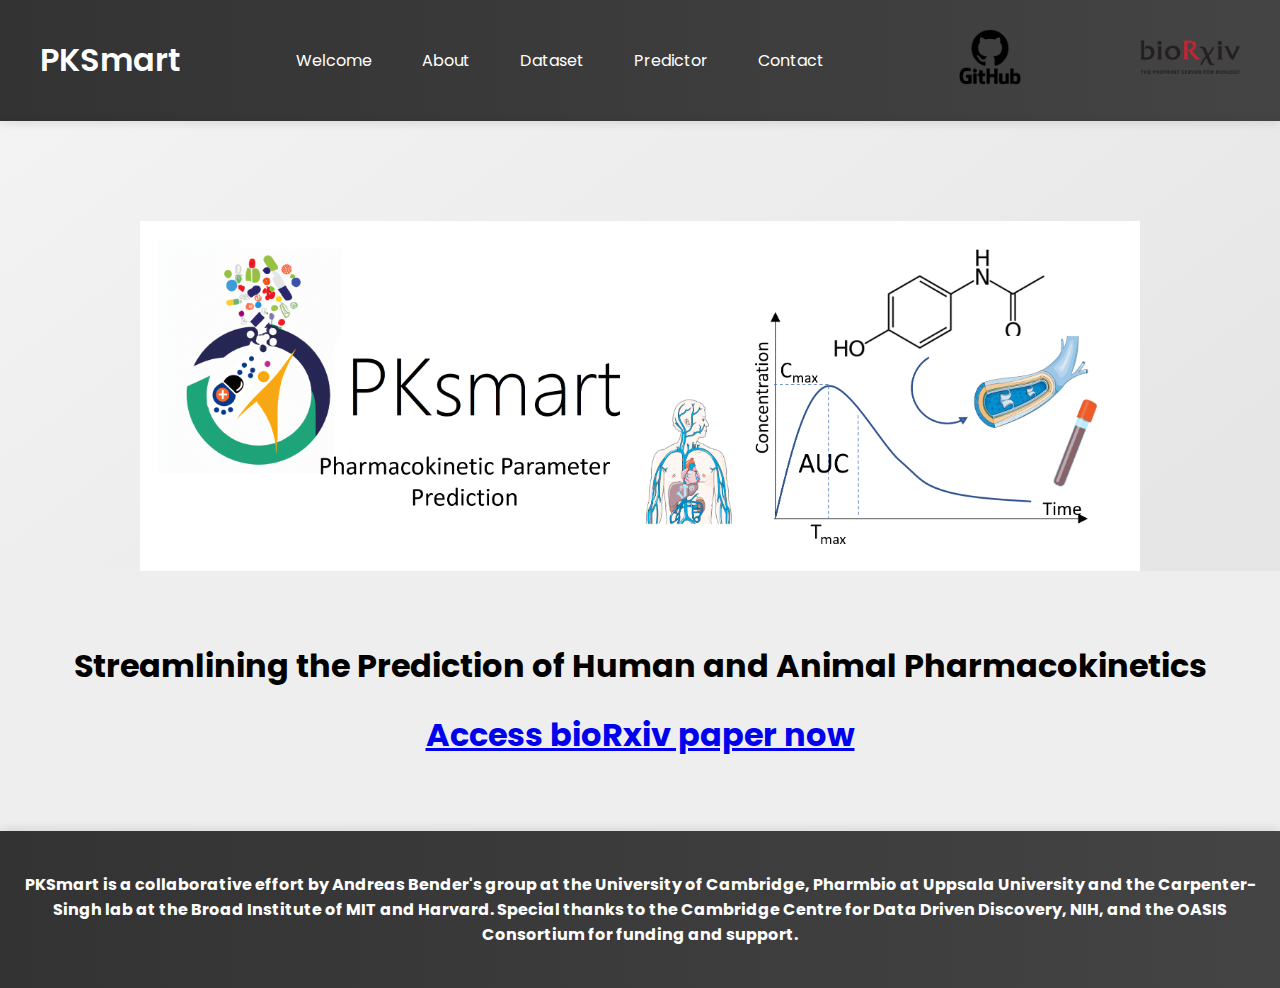
<file: docs/index.html>
<!DOCTYPE html>
<html lang="en">

<head>
    <meta charset="UTF-8">
    <meta name="viewport" content="width=device-width, initial-scale=1.0">
    <title>PKSmart</title>
    <link rel="stylesheet" href="styles.css">
</head>

<body>

    <nav class="navbar">
        <div class="navbar-content">
            <h1>PKSmart</h1>
            <ul>
                <li><a href="index.html">Welcome</a></li>
                <li><a href="about.html">About</a></li>
                <li><a href="datasets.html">Dataset</a></li>
                <li><a href="predictor.html">Predictor</a></li>
                <li><a href="contact.html">Contact</a></li>
            </ul>

            <a href="https://github.com/srijitseal/PKSmart" target="_blank">
                <img src="github.png" alt="GitHub" width="100">
            </a>

            <a href="https://www.biorxiv.org/content/10.1101/2024.02.02.578658v1" target="_blank">
                <img src="BioRxiv_logo.png" alt="bioRxiv" width="100">
            </a>
        </div>
    </nav>

    <div class="header-image">
        <img src="header.png" alt="Header" width="100">
    </div>

    <section class="hero">
        <h1>Streamlining the Prediction of Human and Animal Pharmacokinetics</h1>
        <h1><a href="https://www.biorxiv.org/content/10.1101/2024.02.02.578658v1" target="_blank">Access bioRxiv paper now</a></h1>
    </section>

    <footer>
        <h4>PKSmart is a collaborative effort by Andreas Bender's group at the University of Cambridge, Pharmbio at Uppsala University and the Carpenter-Singh lab at the Broad Institute of MIT and Harvard. Special thanks to the Cambridge Centre for Data Driven Discovery, NIH, and the OASIS Consortium for funding and support.</h4>
    </footer>

</body>

</html>
</file>
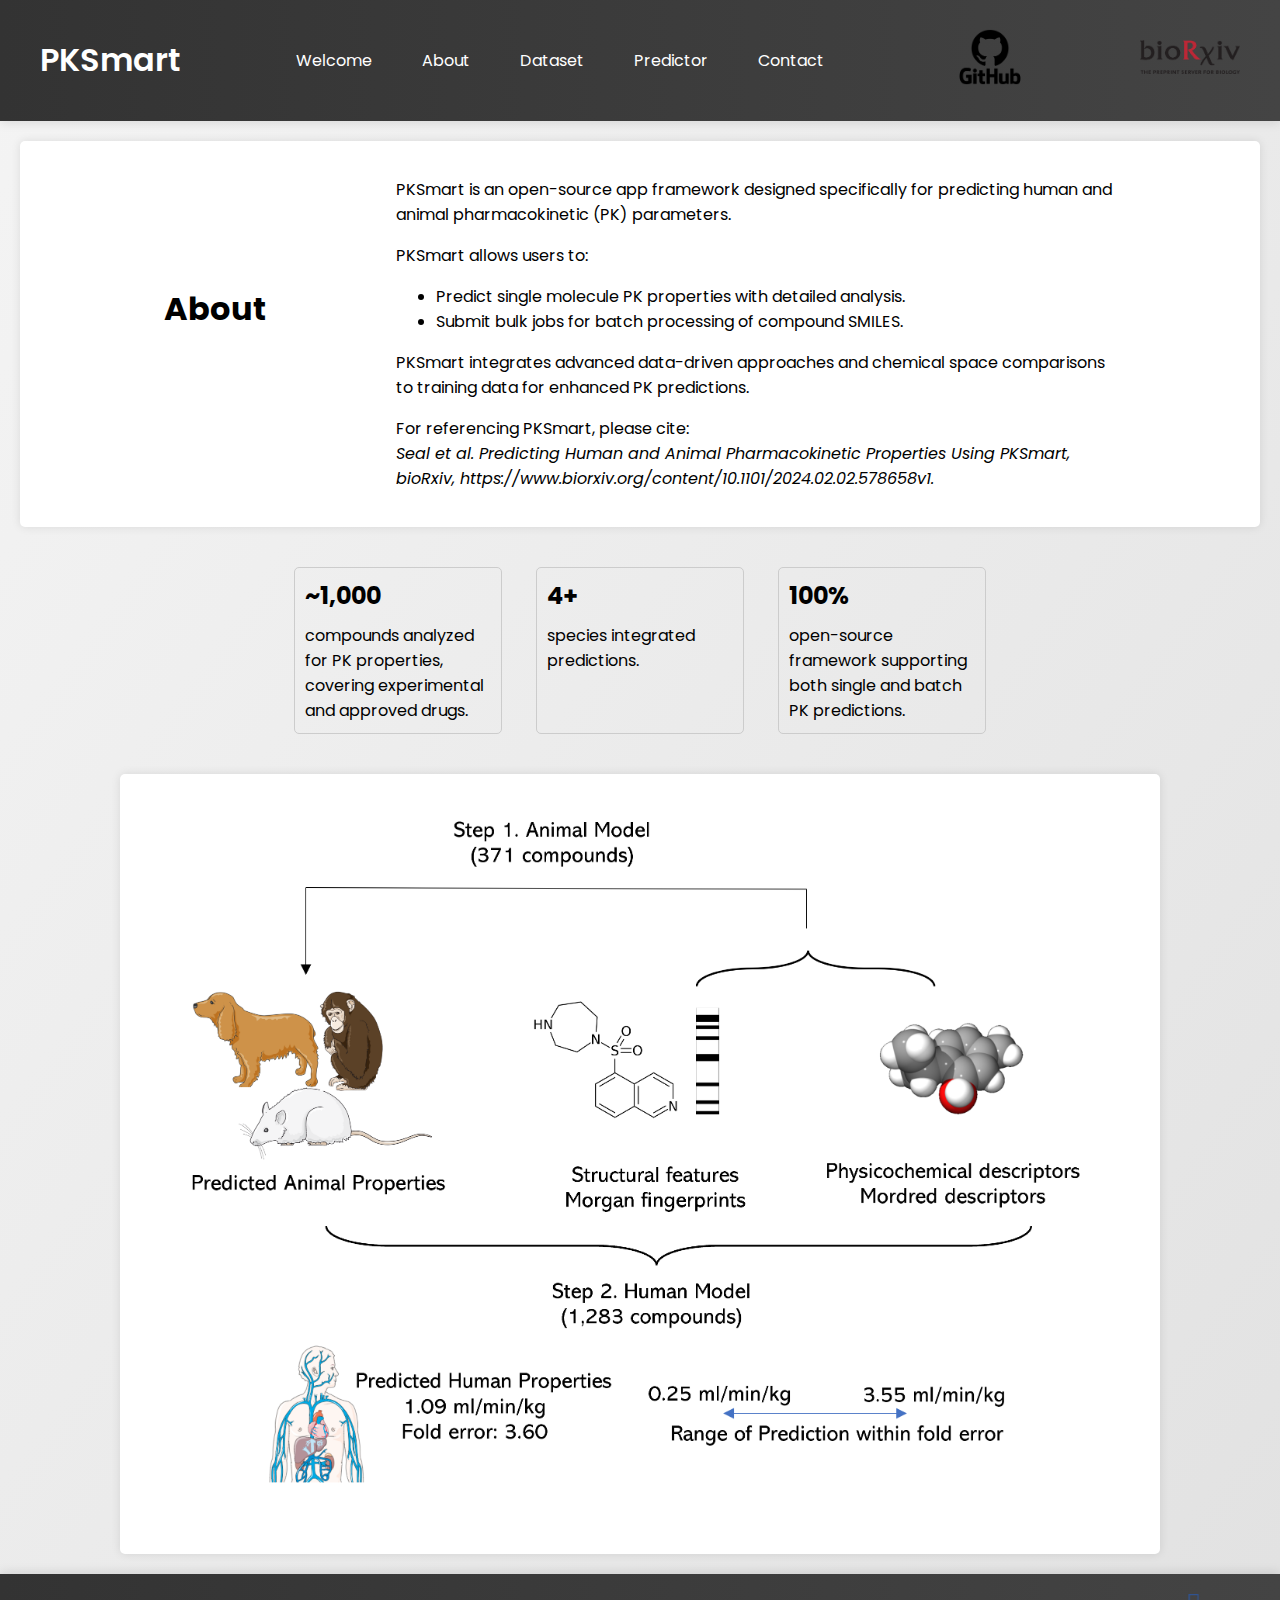
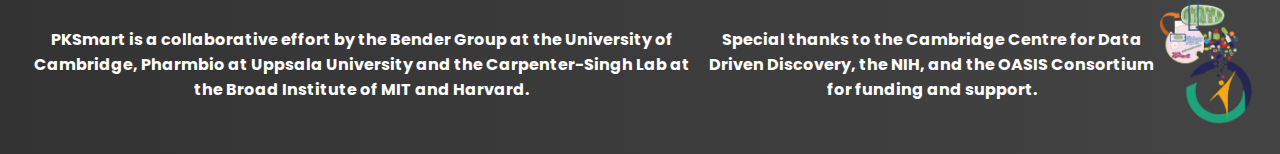
<file: docs/about.html>
<!DOCTYPE html>
<html lang="en">

<head>
    <meta charset="UTF-8">
    <meta name="viewport" content="width=device-width, initial-scale=1.0">
    <title>PKSmart</title>
    <link rel="stylesheet" href="styles.css">
</head>

<body>

    <nav class="navbar">
        <div class="navbar-content">
            <h1>PKSmart</h1>
            <ul>
                <li><a href="index.html">Welcome</a></li>
                <li><a href="about.html">About</a></li>
                <li><a href="datasets.html">Dataset</a></li>
                <li><a href="predictor.html">Predictor</a></li>
                <li><a href="contact.html">Contact</a></li>
            </ul>

            <a href="https://github.com/srijitseal/PKSmart" target="_blank">
                <img src="github.png" alt="GitHub" width="100">
            </a>

            <a href="https://www.biorxiv.org/content/10.1101/2024.02.02.578658v1" target="_blank">
                <img src="BioRxiv_logo.png" alt="bioRxiv" width="100">
            </a>
        </div>
    </nav>

    <section class="content">
        <div class="about-container">
            <div class="about-title">
                <h1>About</h1>
            </div>

            <div class="about-description">
                <p>PKSmart is an open-source app framework designed specifically for predicting human and animal pharmacokinetic (PK) parameters.</p>
                <p>PKSmart allows users to:</p>
                <ul>
                    <li>Predict single molecule PK properties with detailed analysis.</li>
                    <li>Submit bulk jobs for batch processing of compound SMILES.</li>
                </ul>
                <p>PKSmart integrates advanced data-driven approaches and chemical space comparisons to training data for enhanced PK predictions.</p>

                <p>For referencing PKSmart, please cite:<br>
                    <i>Seal et al. Predicting Human and Animal Pharmacokinetic Properties Using PKSmart, bioRxiv, https://www.biorxiv.org/content/10.1101/2024.02.02.578658v1.</i>
                </p>
            </div>
        </div>
    </section>

    <section class="statistics">
        <div class="stat">
            <h2>~1,000</h2>
            <p>compounds analyzed for PK properties, covering experimental and approved drugs.</p>
        </div>
        <div class="stat">
            <h2>4+</h2>
            <p>species integrated predictions.</p>
        </div>
        <div class="stat">
            <h2>100%</h2>
            <p>open-source framework supporting both single and batch PK predictions.</p>
        </div>
    </section>

    <section class="content">
        <div class="about-container">
            <div class="about-description">
                <img src="schema.png" alt="PKSmart Schema" width="1000">
            </div>
        </div>
    </section>

    <footer>
        <h4>PKSmart is a collaborative effort by the Bender Group at the University of Cambridge, Pharmbio at Uppsala University and the Carpenter-Singh Lab at the Broad Institute of MIT and Harvard.</h4>
        <h4>Special thanks to the Cambridge Centre for Data Driven Discovery, the NIH, and the OASIS Consortium for funding and support.</h4>
        <a href="index.html"><img src="Seal_project_logo.svg" alt="PKSmart Logo" width="100"></a>
    </footer>

</body>

</html>
</file>
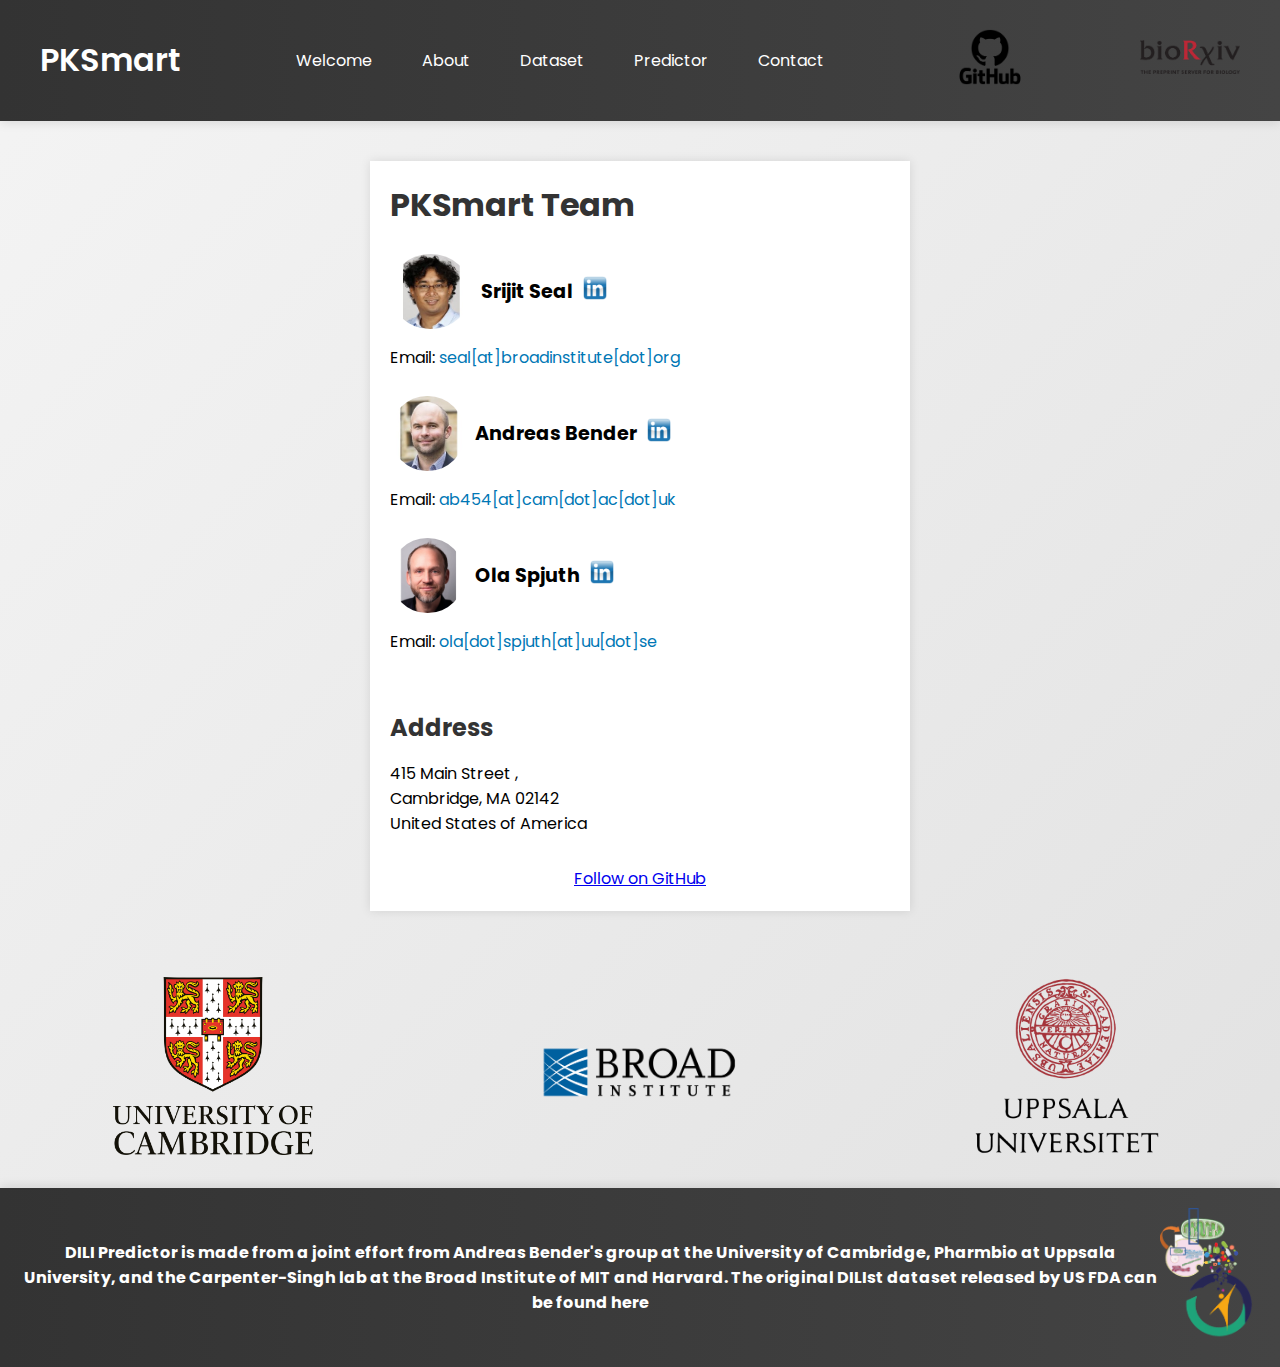
<file: docs/contact.html>
<!DOCTYPE html>
<html lang="en">

<head>
    <meta charset="UTF-8">
    <meta name="viewport" content="width=device-width, initial-scale=1.0">
    <title>PKSmart</title>
    <link rel="stylesheet" href="styles.css">
</head>

<body>

  <nav class="navbar">
        <div class="navbar-content">
        <h1>PKSmart</h1>
            <ul>
                <li><a href="index.html">Welcome</a></li>
		<li><a href="about.html">About</a></li>
                <li><a href="datasets.html">Dataset</a></li>
		<li><a href="predictor.html">Predictor</a></li>
                <li><a href="contact.html">Contact</a></li>
            </ul>

	    <a href="https://github.com/srijitseal/PKSmart" target="_blank"> 
			<img src="github.png" alt="github" width="100">  
	    </a>

	    <a href="https://www.biorxiv.org/content/10.1101/2024.02.02.578658v1" target="_blank"> 
			<img src="BioRxiv_logo.png" alt="bioaRxiv" width="100">  
	    </a>
        </div>
    </nav>

   
<section class="contact-section">
    <h1>PKSmart Team</h1> <br>

    <div class="contact">
      <div class="author-info">
        <img src="srijit.jpg" alt="Srijit Seal's Image" class="author-img">
        <h3>Srijit Seal</h3>
        <a href="https://www.linkedin.com/in/srijitseal/" target="_blank">
            <img src="linkedin_logo.png" alt="LinkedIn" class="linkedin-logo">
        </a>
        </div>
        <p>Email: <a href="mailto:seal@broadinstitute.org">seal[at]broadinstitute[dot]org</a></p>
    </div>

   <div class="contact">
        <div class="author-info">
        <img src="andreas.jpg" alt="Andreas Bender's Image" class="author-img">
	<h3>Andreas Bender</h3>
        <a href="https://www.linkedin.com/in/andreasbender/" target="_blank">
            <img src="linkedin_logo.png" alt="LinkedIn" class="linkedin-logo">
        </a>
	</div>	
	<p>Email: <a href="mailto:ab454@cam.ac.uk">ab454[at]cam[dot]ac[dot]uk</a></p>
   </div>
   <div class="contact">
        <div class="author-info">
	<img src="ola.jpg" alt="Ola Spjuth's Image" class="author-img">
	<h3>Ola Spjuth</h3>
        <a href="https://www.linkedin.com/in/olaspjuth/" target="_blank">
            <img src="linkedin_logo.png" alt="LinkedIn" class="linkedin-logo">
        </a>
	</div>
        <p>Email: <a href="mailto:ola.spjuth@uu.se">ola[dot]spjuth[at]uu[dot]se</a></p>
   </div>

    <div class="address">
        <h2>Address</h2>
        <p>415 Main Street , <br>Cambridge, MA 02142 <br>United States of America</p>
    </div>
    
    <div class="github">
        <a href="https://github.com/srijitseal/DILI_Predictor" target="_blank">Follow on GitHub</a>
    </div>
    
    
</section>


<section class="university-logos">
    <div class="logo-container">
        <img src="cambridge.png" alt="Cambridge Logo" class="uni-logo">
    </div>
    <div class="logo-container">
        <img src="broad.png" alt="Broad Logo" class="uni-logo">
    </div>
    <div class="logo-container">
        <img src="uppsala.png" alt="Uppsala Logo" class="uni-logo">
    </div>
</section>

    

    <footer>
        <h4>DILI Predictor is made from a joint effort from Andreas Bender's group at the University of Cambridge, Pharmbio at Uppsala University, and the Carpenter-Singh lab at the Broad Institute of MIT and Harvard. The original DILIst dataset released by US FDA can be found <a href="https://www.fda.gov/science-research/liver-toxicity-knowledge-base-ltkb/drug-induced-liver-injury-severity-and-toxicity-dilist-dataset" target="_blank"> here </a> </h4>

        <a href="index.html"> <img src="Seal_project_logo.svg" alt="BioMorph_Space Logo" width="100"> </a>

    
   </footer>


</body>

</html>
</file>
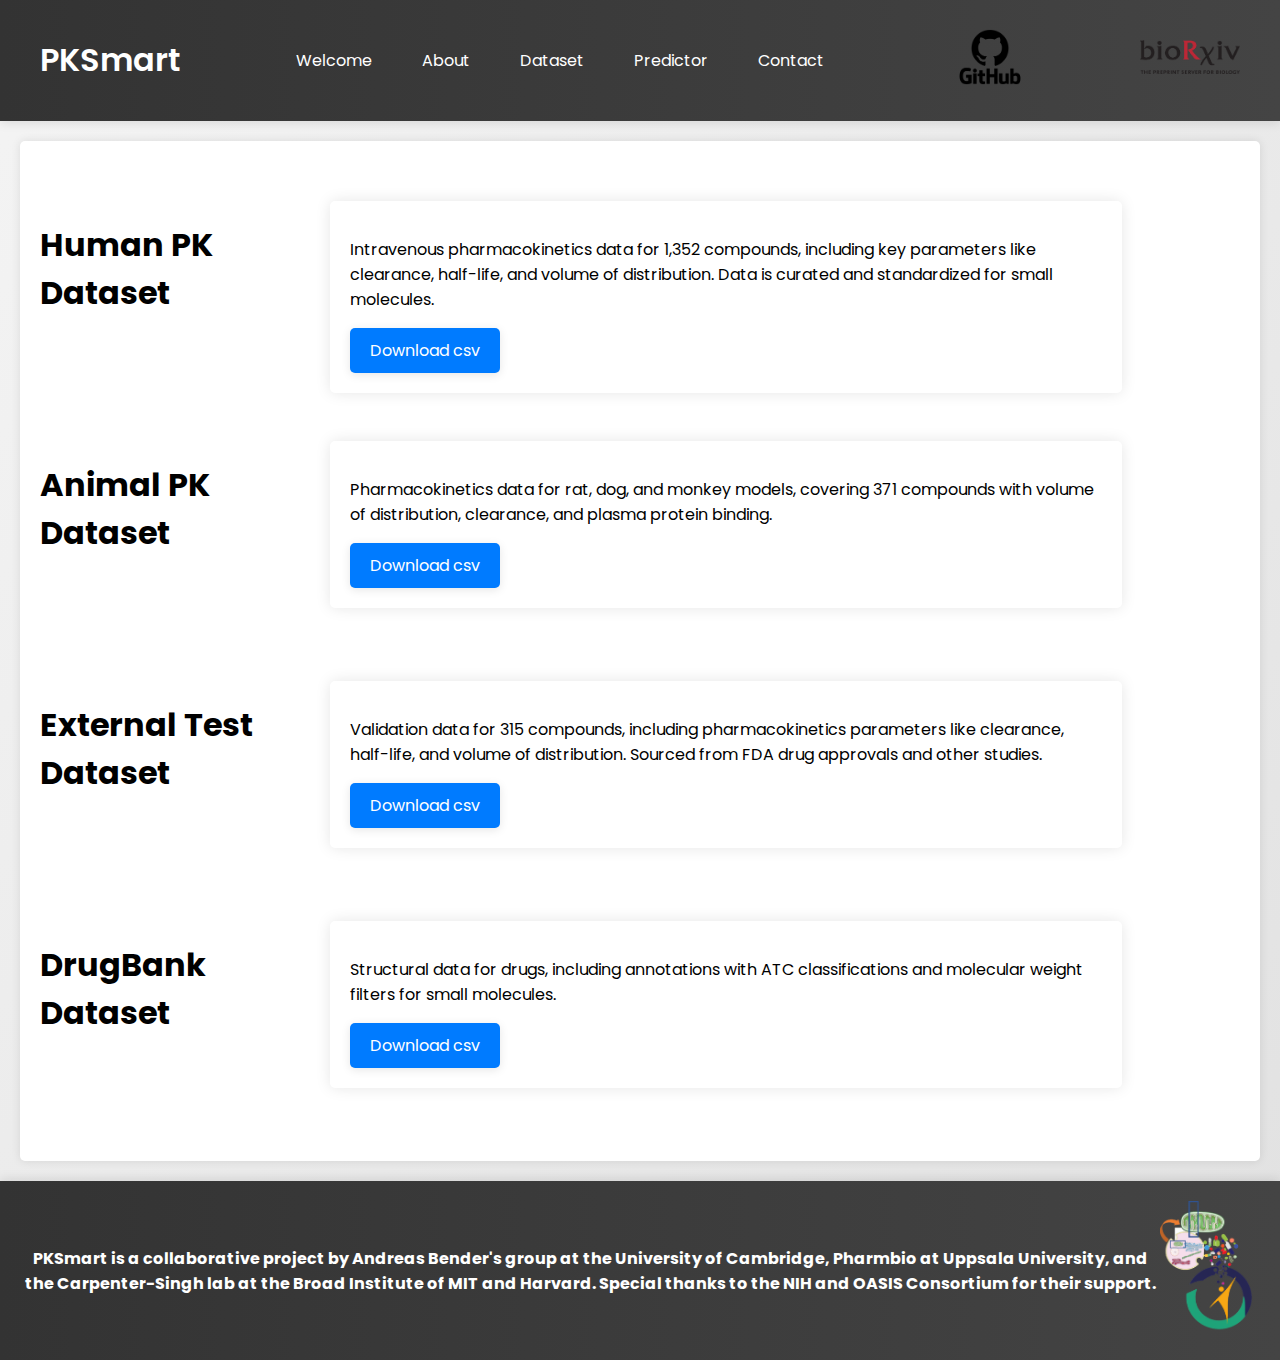
<file: docs/datasets.html>
<!DOCTYPE html>
<html lang="en">

<head>
    <meta charset="UTF-8">
    <meta name="viewport" content="width=device-width, initial-scale=1.0">
    <title>PKSmart - Datasets</title>
    <link rel="stylesheet" href="styles.css">
</head>

<body>

    <nav class="navbar">
        <div class="navbar-content">
            <h1>PKSmart</h1>
            <ul>
                <li><a href="index.html">Welcome</a></li>
                <li><a href="about.html">About</a></li>
                <li><a href="datasets.html">Dataset</a></li>
                <li><a href="predictor.html">Predictor</a></li>
                <li><a href="contact.html">Contact</a></li>
            </ul>

            <a href="https://github.com/srijitseal/PKSmart" target="_blank">
                <img src="github.png" alt="GitHub" width="100">
            </a>

            <a href="https://www.biorxiv.org/content/10.1101/2024.02.02.578658v1" target="_blank">
                <img src="BioRxiv_logo.png" alt="bioRxiv" width="100">
            </a>
        </div>
    </nav>

    <section class="content">

        <div class="dataset-container">
            <div class="dataset-title">
                <h1>Human PK <br> Dataset</h1>
            </div>
            <div class="about-description">
                <p>
                    <div class="dataset-card">
                        <p>Intravenous pharmacokinetics data for 1,352 compounds, including key parameters like clearance, half-life, and volume of distribution. Data is curated and standardized for small molecules.</p>
                        <a href="https://raw.githubusercontent.com/srijitseal/PKSmart/refs/heads/main/data/Human_PK_data.csv" class="download-btn" target="_blank">Download csv</a>
                    </div>
                </p>
            </div>
        </div>

        <div class="dataset-container">
            <div class="dataset-title">
                <h1>Animal PK <br> Dataset</h1>
            </div>
            <div class="about-description">
                <p>
                    <div class="dataset-card">
                        <p>Pharmacokinetics data for rat, dog, and monkey models, covering 371 compounds with volume of distribution, clearance, and plasma protein binding.</p>
                        <a href="https://raw.githubusercontent.com/srijitseal/PKSmart/refs/heads/main/data/Animal_PK_data.csv" class="download-btn" target="_blank">Download csv</a>
                    </div>
                </p>
            </div>
        </div>

        <div class="dataset-container">
            <div class="dataset-title">
                <h1>External Test <br> Dataset</h1>
            </div>
            <div class="about-description">
                <p>
                    <div class="dataset-card">
                        <p>Validation data for 315 compounds, including pharmacokinetics parameters like clearance, half-life, and volume of distribution. Sourced from FDA drug approvals and other studies.</p>
                        <a href="https://raw.githubusercontent.com/srijitseal/PKSmart/refs/heads/main/data/External_test_315.csv" class="download-btn" target="_blank">Download csv</a>
                    </div>
                </p>
            </div>
        </div>

        <div class="dataset-container">
            <div class="dataset-title">
                <h1>DrugBank <br> Dataset</h1>
            </div>
            <div class="about-description">
                <p>
                    <div class="dataset-card">
                        <p>Structural data for drugs, including annotations with ATC classifications and molecular weight filters for small molecules.</p>
                        <a href="https://raw.githubusercontent.com/srijitseal/PKSmart/refs/heads/main/data/KEGG_DRUG_ATC_PROPERTIES_PED_FP.csv" class="download-btn" target="_blank">Download csv</a>
                    </div>
                </p>
            </div>
        </div>

    </section>

    <footer>
        <h4>PKSmart is a collaborative project by Andreas Bender's group at the University of Cambridge, Pharmbio at Uppsala University, and the Carpenter-Singh lab at the Broad Institute of MIT and Harvard. Special thanks to the NIH and OASIS Consortium for their support.</h4>
        <a href="index.html"><img src="Seal_project_logo.svg" alt="PKSmart Logo" width="100"></a>
    </footer>

</body>

</html>
</file>
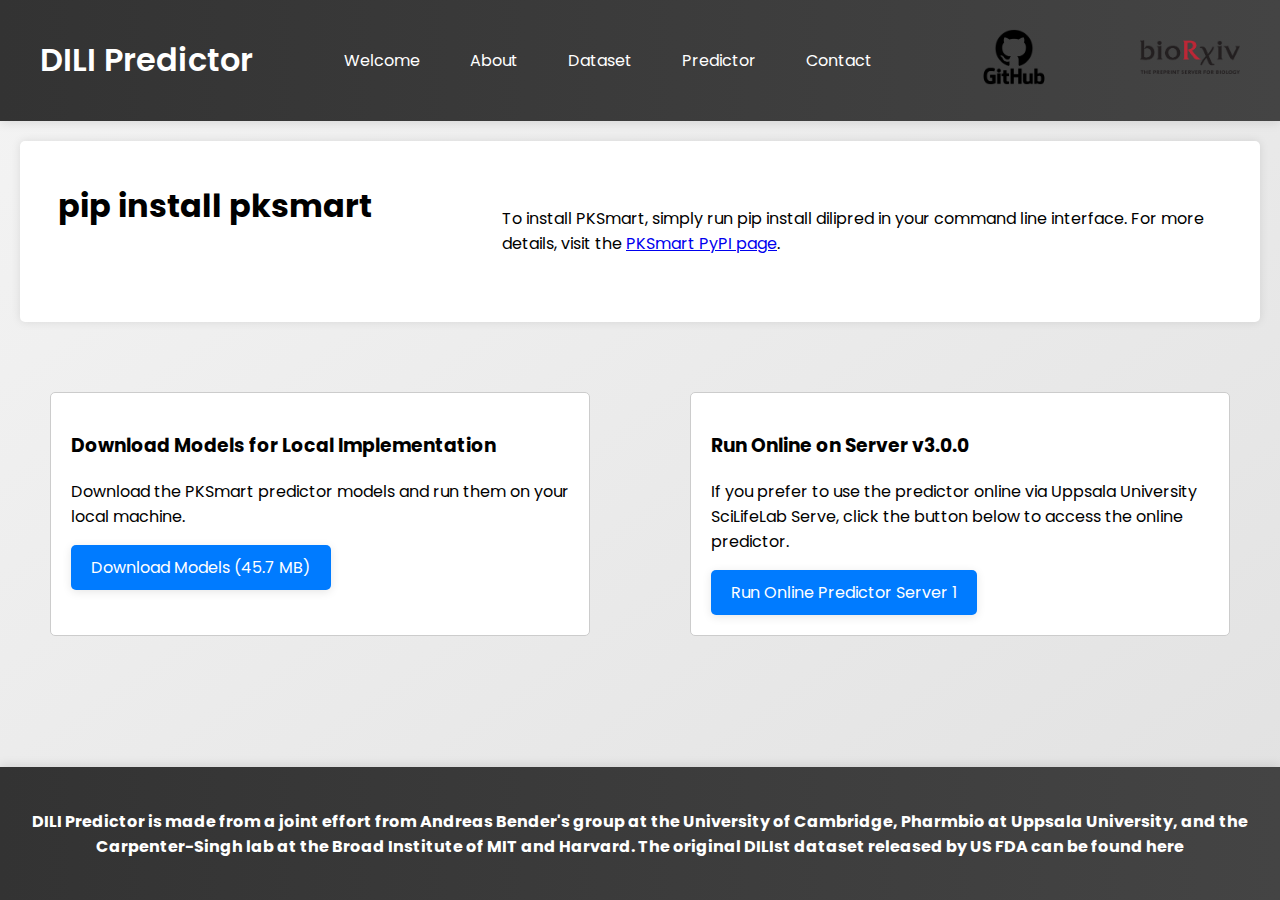
<file: docs/predictor.html>
<!DOCTYPE html>
<html lang="en">

<head>
    <meta charset="UTF-8">
    <meta name="viewport" content="width=device-width, initial-scale=1.0">
    <title>PKSmart</title>
    <link rel="stylesheet" href="styles.css">
</head>

<body>

   <nav class="navbar">
        <div class="navbar-content">
        <h1>DILI Predictor</h1>
            <ul>
                <li><a href="index.html">Welcome</a></li>
		<li><a href="about.html">About</a></li>
                <li><a href="datasets.html">Dataset</a></li>
		<li><a href="predictor.html">Predictor</a></li>
                <li><a href="contact.html">Contact</a></li>
            </ul>

	    <a href="https://github.com/srijitseal/PKsmart" target="_blank"> 
			<img src="github.png" alt="github" width="100">  
	    </a>

	    <a href="hhttps://www.biorxiv.org/content/10.1101/2024.02.02.578658v1" target="_blank"> 
			<img src="BioRxiv_logo.png" alt="bioaRxiv" width="100">  
	    </a>
        </div>
    </nav>

       <section class="content">

     <div class="about-container">
        <div class="about-title">
            <h1> pip install pksmart </h1>
        </div>

        <div class="about-description">
            <p> To install PKSmart, simply run pip install dilipred in your command line interface. For more details, visit the <a href="https://pypi.org/project/pksmart/">PKSmart PyPI page</a>. </p>

        </p>
        </div>
    </div>

    </section>
	
	<section class="predictor-section">
    <div class="download-box">
        <h3>Download Models for Local Implementation</h3>
        <p>Download the PKSmart predictor models and run them on your local machine.</p>
        <a href="https://zenodo.org/records/14212662/files/PKSmart_local_implementation.zip" class="download-btn" target="_blank">Download Models (45.7 MB)</a>
    </div>

     <div class="run-online-box">
        <h3>Run Online on Server v3.0.0</h3>
        <p>If you prefer to use the predictor online via Uppsala University SciLifeLab Serve, click the button below to access the online predictor.</p>
        <a href="https://pk-predictor.serve.scilifelab.se/" class="download-btn" target="_blank">Run Online Predictor Server 1</a>
    </div>

	</section>


    <footer>
        <h4>DILI Predictor is made from a joint effort from Andreas Bender's group at the University of Cambridge, Pharmbio at Uppsala University, and the Carpenter-Singh lab at the Broad Institute of MIT and Harvard. The original DILIst dataset released by US FDA can be found <a href="https://www.fda.gov/science-research/liver-toxicity-knowledge-base-ltkb/drug-induced-liver-injury-severity-and-toxicity-dilist-dataset" target="_blank"> here </a> </h4>
    
   </footer>

</body>

</html>
</file>
<file: docs/styles.css>
@import url('https://fonts.googleapis.com/css2?family=Poppins:wght@400;600&display=swap');

body {
    font-family: 'Poppins', Arial, sans-serif;
    display: flex;
    flex-direction: column;
    min-height: 100vh;  /* 100% of the viewport height */
    margin: 0;  /* Reset default margin */
    padding: 0;
    background: linear-gradient(to bottom right, #f4f4f4, #e1e1e1);
}


.content-wrapper {
    flex: 1; /* Allow this content wrapper to grow and take up any available space */
}


a {
    transition: color 0.3s, transform 0.3s;
}

a:hover {
    color: #007bff;  /* Example color; adjust as needed */
    transform: scale(1.05);  /* Slight zoom on hover */
}

/* Subtle animations for CTA */
@keyframes jiggle {
    0% { transform: scale(1); }
    15% { transform: scale(1.1); }
    30% { transform: scale(1); }
    100% { transform: scale(1); }
}

/* For Mobile Responsiveness - Example */
@media (max-width: 768px) {
    .navbar-content {
        flex-direction: column;
    }

    .navbar-content ul {
        flex-direction: column;
        align-items: center;
    }
}

/* Header image styles */
.header-image {
    width: 100%;
    overflow: hidden;
    display:flex;
    align-items: center; 
    justify-content: center;
    box-shadow: 0px 2px 10px rgba(0, 0, 0, 0.1);
    padding-top: 100px;
}

.header-image img {
    width: 1000px;
    height: auto;
    display: block;
}

/* Logo styles */
.logo {
    height: 70px;  /* You can adjust this as per the size of your navbar */
    width: auto;  /* Maintains the logo's aspect ratio */
    margin-right: 10px;  /* Adds some space between the logo and subsequent content */
}


.navbar {
    background: linear-gradient(to right, #333, #444);
    color: white;
    padding: 15px 0;
    box-shadow: 0px 2px 10px rgba(0, 0, 0, 0.1);
}

.navbar-content {
    max-width: 1200px;
    margin: 0 auto;
    display: flex;
    justify-content: space-between;
    align-items: center;
}

.navbar-content h1 {
    font-weight: 600;
}

.navbar-content ul {
    list-style: none;
    padding: 0;
    display: flex;
    gap: 20px;
}

.navbar-content ul li a {
    color: white;
    text-decoration: none;
    transition: color 0.3s;
    padding: 10px 15px;
    border-radius: 3px;
    position: relative;
    transition: all 0.3s;
}

.navbar-content ul li a:hover {
    background: rgba(255, 255, 255, 0.1);
}

.content {
    max-width: 1200px;
    margin: 20px auto;
    padding: 20px;
    background-color: #ffffff;
    box-shadow: 0px 0px 10px rgba(0, 0, 0, 0.1);
    border-radius: 5px;
}
.hero {
    padding: 50px 0;
    text-align: center;
    background-color: #eee;
    font-weight: 600;
}

.dataset-card {
    background-color: #ffffff;
    padding: 20px;
    border-radius: 5px;
    box-shadow: 0px 0px 15px rgba(0, 0, 0, 0.1);
    margin: 20px 0;
}

.centered-image {
    display: flex;
    justify-content: center;
    align-items: center;
    margin-top: 20px; /* Optional: You can adjust the margin as needed */
    margin-bottom: 20px; /* Optional: Adjust this value too, if required */
}

.responsive-img {
    max-width: 100%; /* Makes the image responsive */
    height: auto; /* Maintains the image aspect ratio */
    box-shadow: 0 4px 8px rgba(0, 0, 0, 0.1); /* Optional: Adds a subtle shadow for depth */
    border-radius: 8px; /* Optional: Rounds the corners slightly */
    max-height: 400px; /* This will limit the height, but maintain aspect ratio */
}

.statistics {
    display: flex;
    justify-content: space-between;
    padding: 20px 23%;  /* Adds 5% padding on the left and right ends */
}

.stat {
    flex-basis: 30%;  /* Adjusting for three boxes */
    box-sizing: border-box;  
    padding: 10px;  
    border: 1px solid #ccc;  
    border-radius: 5px; 
}

.stat h2 {
    font-size: 24px;  
    margin: 0;  
}

.stat p {
    font-size: 16px;  
    margin: 10px 0 0 0;  
}

.about-container {
    display: flex;
    align-items: center;  /* Vertically centers the "About" with respect to the description */
    justify-content: center;
    gap: 30px;
}

.about-title {
    margin-bottom: 50px;  /* Pushes "About" down a bit */
    margin-right: 100px;  /* Pushes "About" down a bit */
}

.about-description {
    flex-basis: 60%;
}

.dataset-container {
    display: flex;
    align-items: flex-start;  /* This is important so it doesn't interfere with the child's vertical alignment */
    justify-content: flex-start;  
    gap: 0px;  
    height: 220px; 
    width: 110%;     
    margin: 20px auto;
}

.dataset-title {
    margin: 0;  /* Resetting all margins */
    flex: 0.55;
    display: flex;
    align-items: center;  /* This will vertically center the content of .about-title */
    justify-content: left;  /* This will horizontally center the content */
    height: 80%;  /* This takes the full height of the parent .about-container */
}

.dataset-description {
    flex-basis: 60%;
    display: flex;
    flex-direction: column;
    align-items: center;
    justify-content: flex-start; /* To align the content to the top */
    margin: 0; 
}


.download-btn {
    display: inline-block;
    background-color: #007bff;
    color: white;
    padding: 10px 20px;
    border-radius: 5px;
    text-decoration: none;
   transition: background-color 0.3s, box-shadow 0.3s, transform 0.3s; /* Added transform transition */
    box-shadow: 0px 2px 10px rgba(0, 0, 0, 0.1);
    animation: jiggle 1s;
}

.download-btn:hover {
    background-color: #0090ff;  /* Lighter color on hover */
    box-shadow: 0px 4px 15px rgba(0, 0, 0, 0.2); /* Enhanced shadow on hover */
    transform: translateY(-2px);  /* subtle lift effect on hover */
    text-decoration: none; /* Removing the underline if it appears on hover */
    color: white; /* Keeping the text color white on hover */
}

.predictor-section {
    display: flex;
    justify-content: space-between;
}

.download-box,
.run-online-box {
    flex: 1;
    background-color: white;
    margin: 50px;
    padding: 20px;
    border: 1px solid #ccc;
    border-radius: 5px;
}

.download-btn {
    display: inline-block;
    background-color: #007bff;
    color: white;
    padding: 10px 20px;
    border-radius: 5px;
    text-decoration: none;
    transition: background-color 0.3s, box-shadow 0.3s, transform 0.3s;
    box-shadow: 0px 2px 10px rgba(0, 0, 0, 0.1);
    animation: jiggle 1s;
}

.download-btn:hover {
    background-color: #0090ff;
    box-shadow: 0px 4px 15px rgba(0, 0, 0, 0.2);
    transform: translateY(-2px);
    text-decoration: none;
    color: white;
}

.contact-section {
    width: 500px;
    max-width: 600px;
    margin: 40px auto;
    padding: 20px;
    background-color: #fff;
    box-shadow: 0px 0px 10px rgba(0, 0, 0, 0.1);
}

.contact-section h1, .contact-section h2 {
    margin: 0;
    color: #333;
}

.contact {
    display: flex;
    flex-direction: column;
    align-items: flex-start;
    margin-bottom: 10px;
}

.contact a {
    color: #0077b5; /* LinkedIn's brand color */
    text-decoration: none;
}

.contact a:hover {
    text-decoration: underline;
}

.linkedin-logo {
    height: 24px;   /* Adjust as per requirement */
    width: 24px;    /* Adjust as per requirement */
    margin-left: 10px;
}

.author-info {
    display: flex;
    align-items: center; /* Vertically align the image and the author name */
}

.author-img {
    width: 75; /* Adjust as needed */
    height: 75px; /* Adjust as needed */
    margin-right: 10px; /* Add some space between the image and the name */
    border-radius: 50%; /* Optional: makes the image circular */
}

.contact h3 {
    margin: 0;
    font-weight: bold;
    font-size: 1.2em;
}

.address {
    margin-top: 40px;
}

.github {
    margin-top: 30px;
    text-align: center;
}

.university-logos {
    display: flex;
    justify-content: space-between;
    align-items: center; 
    padding: 5px 0;  
}

.logo-container {
    flex: 1;  
    text-align: center;  
    padding: 10px;  
}

.uni-logo {
    max-width: 200px; 
    height: auto;  
    margin: 0 auto;  
}


footer {
    background: linear-gradient(to right, #333, #444);
    color: white;
    margin-top: auto;  /* Pushes it to the end of the container */
    text-align: center;
    padding: 20px;
    box-shadow: 0px -2px 10px rgba(0, 0, 0, 0.1);
    display: flex;
    justify-content: space-between; /* It will push the content to the sides */
    align-items: center;  /* Align items vertically in the center */
    position: relative;  /* This will be used as a reference for absolute positioning of the logo */
}


footer a {
    color: white;
    text-decoration: none;
    transition: color 0.3s;
}

.footer-logo {
    position: absolute; /* This ensures the logo div is taken out of the normal flow */
    right: 10px;        /* Position it to the right */
    bottom: 10px;       /* Position it at the bottom */
}

.footer-logo img {
    max-height: 100px;  /* Adjust the height to your preference */
    width: auto;
    margin-left: 20px;  /* Add some space between the text and the logo */
}


footer a:hover {
    color: #f4f4f4;
}
</file>
